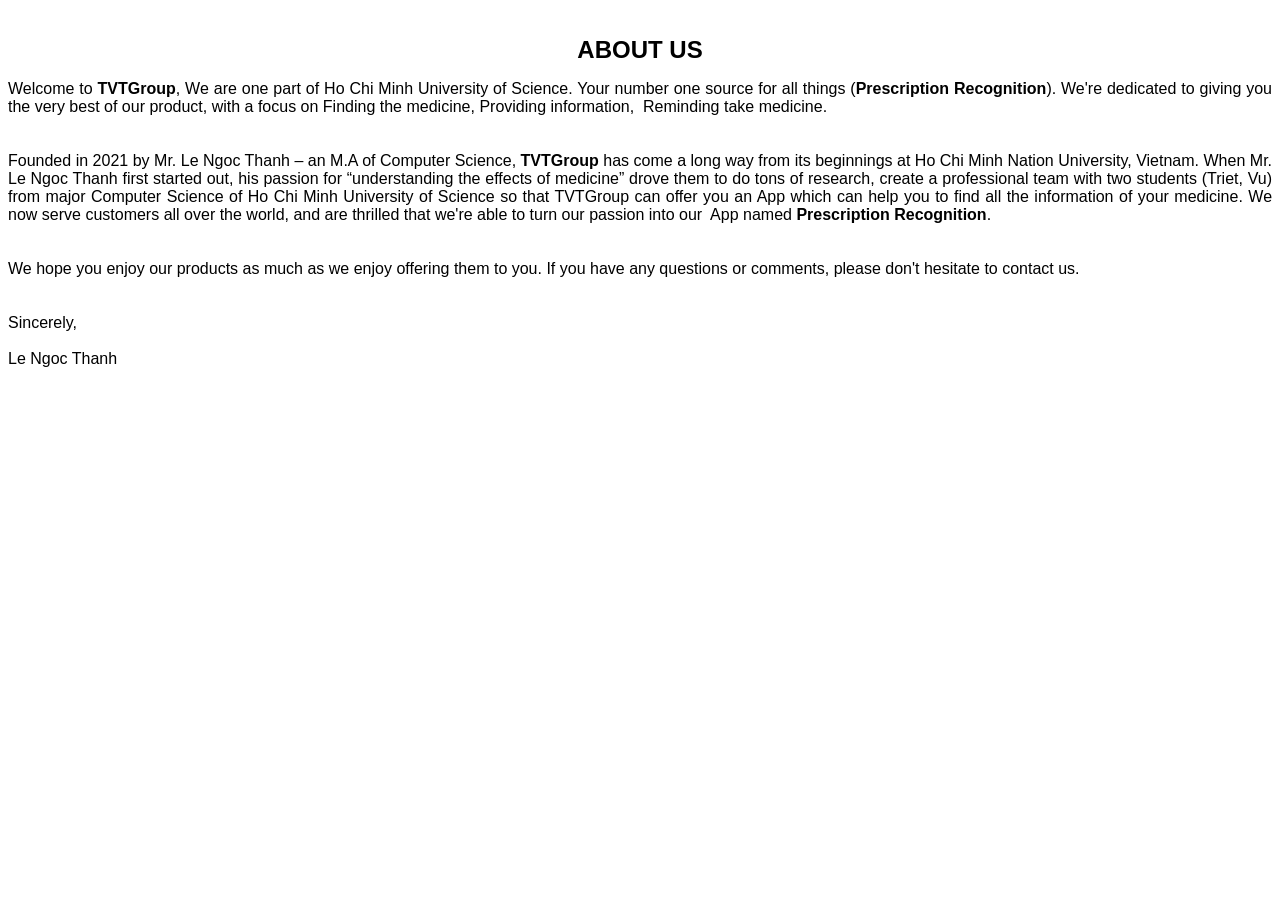
<file: templates/aboutUs.html>
<html>

<head>
<meta http-equiv=Content-Type content="text/html; charset=utf-8">
<meta name=Generator content="Microsoft Word 15 (filtered)">
<style>
<!--
 /* Font Definitions */
 @font-face
	{font-family:Helvetica;
	panose-1:0 0 0 0 0 0 0 0 0 0;}
@font-face
	{font-family:"Cambria Math";
	panose-1:2 4 5 3 5 4 6 3 2 4;}
@font-face
	{font-family:Calibri;
	panose-1:2 15 5 2 2 2 4 3 2 4;}
 /* Style Definitions */
 p.MsoNormal, li.MsoNormal, div.MsoNormal
	{margin:0in;
	font-size:12.0pt;
	font-family:"Calibri",sans-serif;}
.MsoChpDefault
	{font-size:12.0pt;
	font-family:"Calibri",sans-serif;}
@page WordSection1
	{size:8.5in 11.0in;
	margin:1.0in 1.0in 1.0in 1.0in;}
div.WordSection1
	{page:WordSection1;}
-->
</style>

</head>

<body lang=EN-US style='word-wrap:break-word'>

<div class=WordSection1>

<p class=MsoNormal align=center style='text-align:center'><span
style='font-size:18.0pt;font-family:"Helvetica",sans-serif;color:black'><br>
</span><b><span style='font-size:18.0pt;font-family:"Helvetica",sans-serif;
color:black'>ABOUT US</span></b></p>

<p class=MsoNormal><span style='font-size:11.0pt;font-family:"Helvetica",sans-serif;
color:black'>&nbsp;</span></p>

<p class=MsoNormal style='text-align:justify'><span style='font-family:"Helvetica",sans-serif;
color:black'>Welcome to <b>TVTGroup</b>,</span><span style='font-family:"Helvetica",sans-serif;
color:black'> We are one part of Ho Chi Minh University of Science.</span><span
style='font-family:"Helvetica",sans-serif;color:black'> </span><span
style='font-family:"Helvetica",sans-serif;color:black'>Y</span><span
style='font-family:"Helvetica",sans-serif;color:black'>our number one source
for all thing</span><span style='font-family:"Helvetica",sans-serif;color:black'>s
(<b>Prescription Recognition</b>)</span><span style='font-family:"Helvetica",sans-serif;
color:black'>. We're dedicated to giving you the very best of </span><span
style='font-family:"Helvetica",sans-serif;color:black'>our product</span><span
style='font-family:"Helvetica",sans-serif;color:black'>, with a focus on </span><span
style='font-family:"Helvetica",sans-serif;color:black'>Finding the medicine,
Providing information,  Reminding take medicine.</span></p>

<p class=MsoNormal style='text-align:justify'><span style='font-family:"Helvetica",sans-serif;
color:#37474F'><br>
<br>
</span></p>

<p class=MsoNormal style='text-align:justify'><span style='font-family:"Helvetica",sans-serif;
color:black'>Founded in </span><span style='font-family:"Helvetica",sans-serif;
color:black'>2021</span><span style='font-family:"Helvetica",sans-serif;
color:black'> by </span><span style='font-family:"Helvetica",sans-serif;
color:black'>Mr. Le Ngoc Thanh – an M.A of Computer Science</span><span
style='font-family:"Helvetica",sans-serif;color:black'>, <b>TVTGroup</b> has
come a long way from its beginnings </span><span style='font-family:"Helvetica",sans-serif;
color:black'>at Ho Chi Minh Nation University, Vietnam</span><span
style='font-family:"Helvetica",sans-serif;color:black'>. When </span><span
style='font-family:"Helvetica",sans-serif;color:black'>Mr. Le Ngoc Thanh</span><span
style='font-family:"Helvetica",sans-serif;color:black'> first started out, </span><span
style='font-family:"Helvetica",sans-serif;color:black'>his</span><span
style='font-family:"Helvetica",sans-serif;color:black'> passion for</span><span
style='font-family:"Helvetica",sans-serif;color:black'> “understanding the
effects of medicine”</span><span style='font-family:"Helvetica",sans-serif;
color:black'> drove them to do tons of research,</span><span style='font-family:
"Helvetica",sans-serif;color:black'> create a professional team with two
students (Triet, Vu) from major Computer Science of Ho Chi Minh University of
Science </span><span style='font-family:"Helvetica",sans-serif;color:black'>so
that TVTGroup can offer you</span><span style='font-family:"Helvetica",sans-serif;
color:black'> an App which can help you to find all the information of your
medicine. </span><span style='font-family:"Helvetica",sans-serif;color:black'>We</span><span
style='font-family:"Helvetica",sans-serif;color:black'> </span><span
style='font-family:"Helvetica",sans-serif;color:black'>now serv</span><span
style='font-family:"Helvetica",sans-serif;color:black'>e</span><span
style='font-family:"Helvetica",sans-serif;color:black'> customers all over the
world, and are thrilled that we're able to turn our passion into</span><span
style='font-family:"Helvetica",sans-serif;color:black'> our  App named <b>Prescription
Recognition</b></span><span style='font-family:"Helvetica",sans-serif;
color:black'>.</span></p>

<p class=MsoNormal style='text-align:justify'><span style='font-family:"Helvetica",sans-serif;
color:#37474F'><br>
<br>
</span></p>

<p class=MsoNormal style='text-align:justify'><span style='font-family:"Helvetica",sans-serif;
color:black'>We </span><span style='font-family:"Helvetica",sans-serif;
color:black'>hope you enjoy </span><span style='font-family:"Helvetica",sans-serif;
color:black'>our </span><span style='font-family:"Helvetica",sans-serif;
color:black'>products as much as </span><span style='font-family:"Helvetica",sans-serif;
color:black'>we</span><span style='font-family:"Helvetica",sans-serif;
color:black'> enjoy offering them to you. If you have any questions or
comments, please don't hesitate to contact </span><span style='font-family:
"Helvetica",sans-serif;color:black'>us</span><span style='font-family:"Helvetica",sans-serif;
color:black'>.</span></p>

<p class=MsoNormal style='text-align:justify'><span style='font-family:"Helvetica",sans-serif;
color:#37474F'><br>
<br>
</span></p>

<p class=MsoNormal style='text-align:justify'><span style='font-family:"Helvetica",sans-serif;
color:black'>Sincerely,</span></p>

<p class=MsoNormal style='text-align:justify'><span style='font-family:"Helvetica",sans-serif;
color:black'>&nbsp;</span></p>

<p class=MsoNormal style='text-align:justify'><span style='font-family:"Helvetica",sans-serif;
color:black'>Le Ngoc Thanh</span></p>

<p class=MsoNormal><span style='font-family:"Helvetica",sans-serif'>&nbsp;</span></p>

</div>

</body>

</html>
</file>
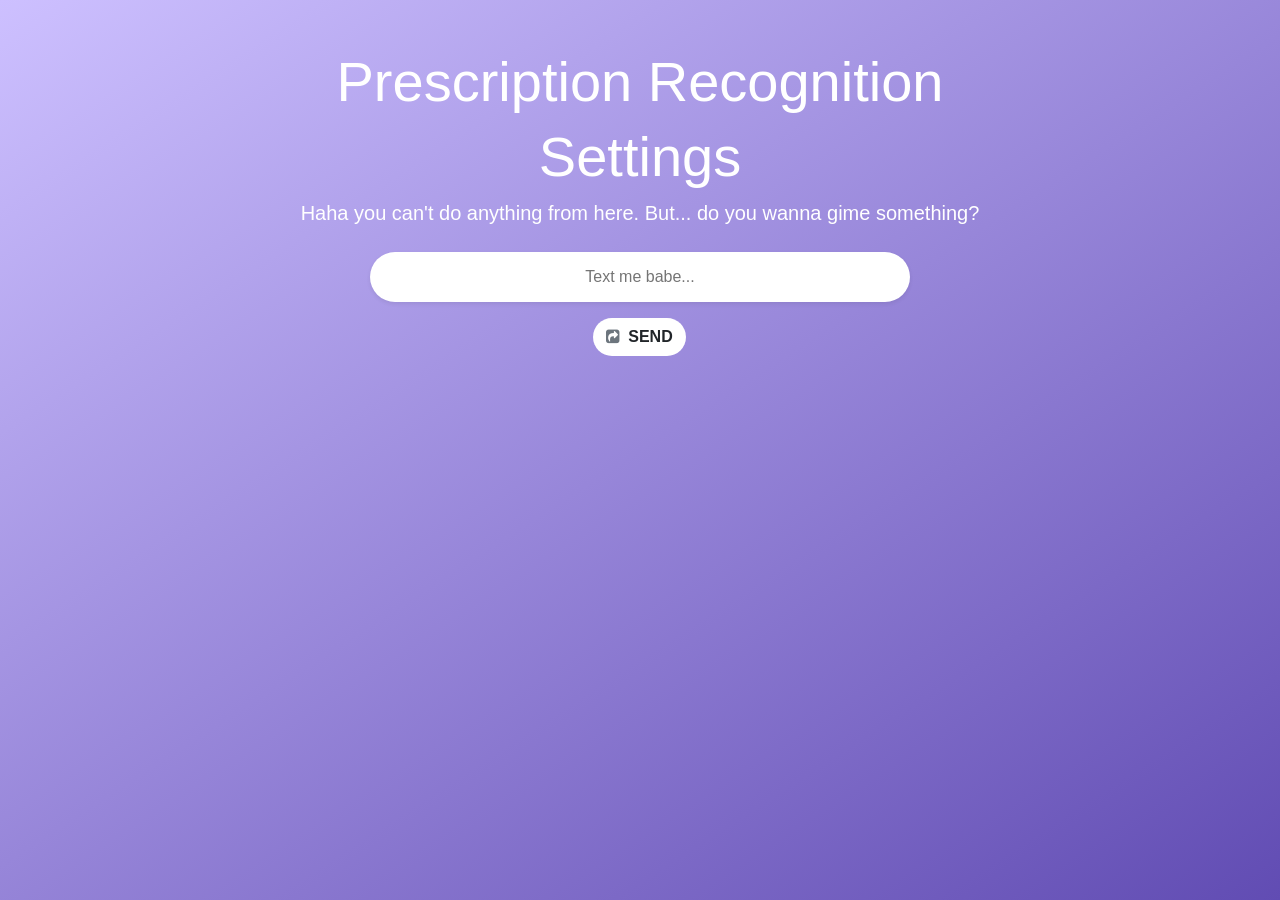
<file: templates/clean.html>
<!DOCTYPE html>
<html lang="en">

<head>
    <meta charset="UTF-8">
    <title>Prescription Recognition - Settings</title>

    <link rel="stylesheet" href="https://cdnjs.cloudflare.com/ajax/libs/twitter-bootstrap/4.3.1/css/bootstrap.min.css">
    <script src="https://code.jquery.com/jquery-3.3.1.slim.min.js"></script>

    <link rel="stylesheet" href="https://stackpath.bootstrapcdn.com/font-awesome/4.7.0/css/font-awesome.min.css">

    <script src="https://cdnjs.cloudflare.com/ajax/libs/twitter-bootstrap/4.3.1/js/bootstrap.bundle.min.js"></script>

    <link rel="stylesheet" href="../static/frontend/styles.css">
</head>

<body>
    <script>
        const say_something = async () => {
            const inputText = document.getElementById('upload-text');
            const mess = document.getElementById('message');

            if (inputText.value) {

                const data = new FormData();
                data.append('text', inputText.value);

                const processedImage = await fetch("/cleanmee",
                    {
                        method: 'POST',
                        body: data
                    }).then(response => {
                        return response.json();
                    }).then(result => {

                        console.log(result);

                        mess.textContent = result.message;

                        return result;
                    });
            }
            else {
                mess.textContent = "ERROR: please fillin the input first!";
            }
        }
    </script>
    <div class="container py-5">

        <!-- For demo purpose -->
        <header class="text-white text-center">
            <h1 class="display-4">Prescription Recognition</h1>
            <h1 class="display-4">Settings</h1>
            <p class="lead mb-0">Haha you can't do anything from here. But... do you wanna gime something?</p>

        </header>


        <div class="row py-4">
            <div class="col-lg-6 mx-auto">

                <!-- Upload image input-->
                <div class="input-group mb-3 px-2 py-2 rounded-pill bg-white shadow-sm">
                    <!-- <label id="upload-label" for="upload" class="font-weight-light text-muted">Text me babe...</label> -->
                    <!-- <input id="upload"> -->
                    <input id="upload-text" placeholder="Text me babe..." autocomplete="off" type="text"
                        class="font-weight-light text-muted">
                </div>

                <div class="input-group-append justify-content-center">
                    <button id="send-button" class="text-center btn  font-weight-bold rounded-pill bg-white"
                        onclick="say_something();"><i class="fa fa-share-square mr-2 text-muted"></i>SEND</button>
                </div>

                <!-- Uploaded image area-->
                <p class="font-italic text-white text-center" id="message"></p>
                <!-- <br/><br/><p class="text-black text-center">Powered by Group 11 - ML | <a class="link-warning" target="_blank" rel="noopener noreferrer" href="https://github.com/viplazylmht/image-captioning-inference">Source Code</a> | <a class="link-warning" target="_blank" rel="noopener noreferrer" href="https://arxiv.org/abs/1609.06647">Origin paper</a></a></p> -->
            </div>
        </div>
    </div>

</body>

</html>
</file>
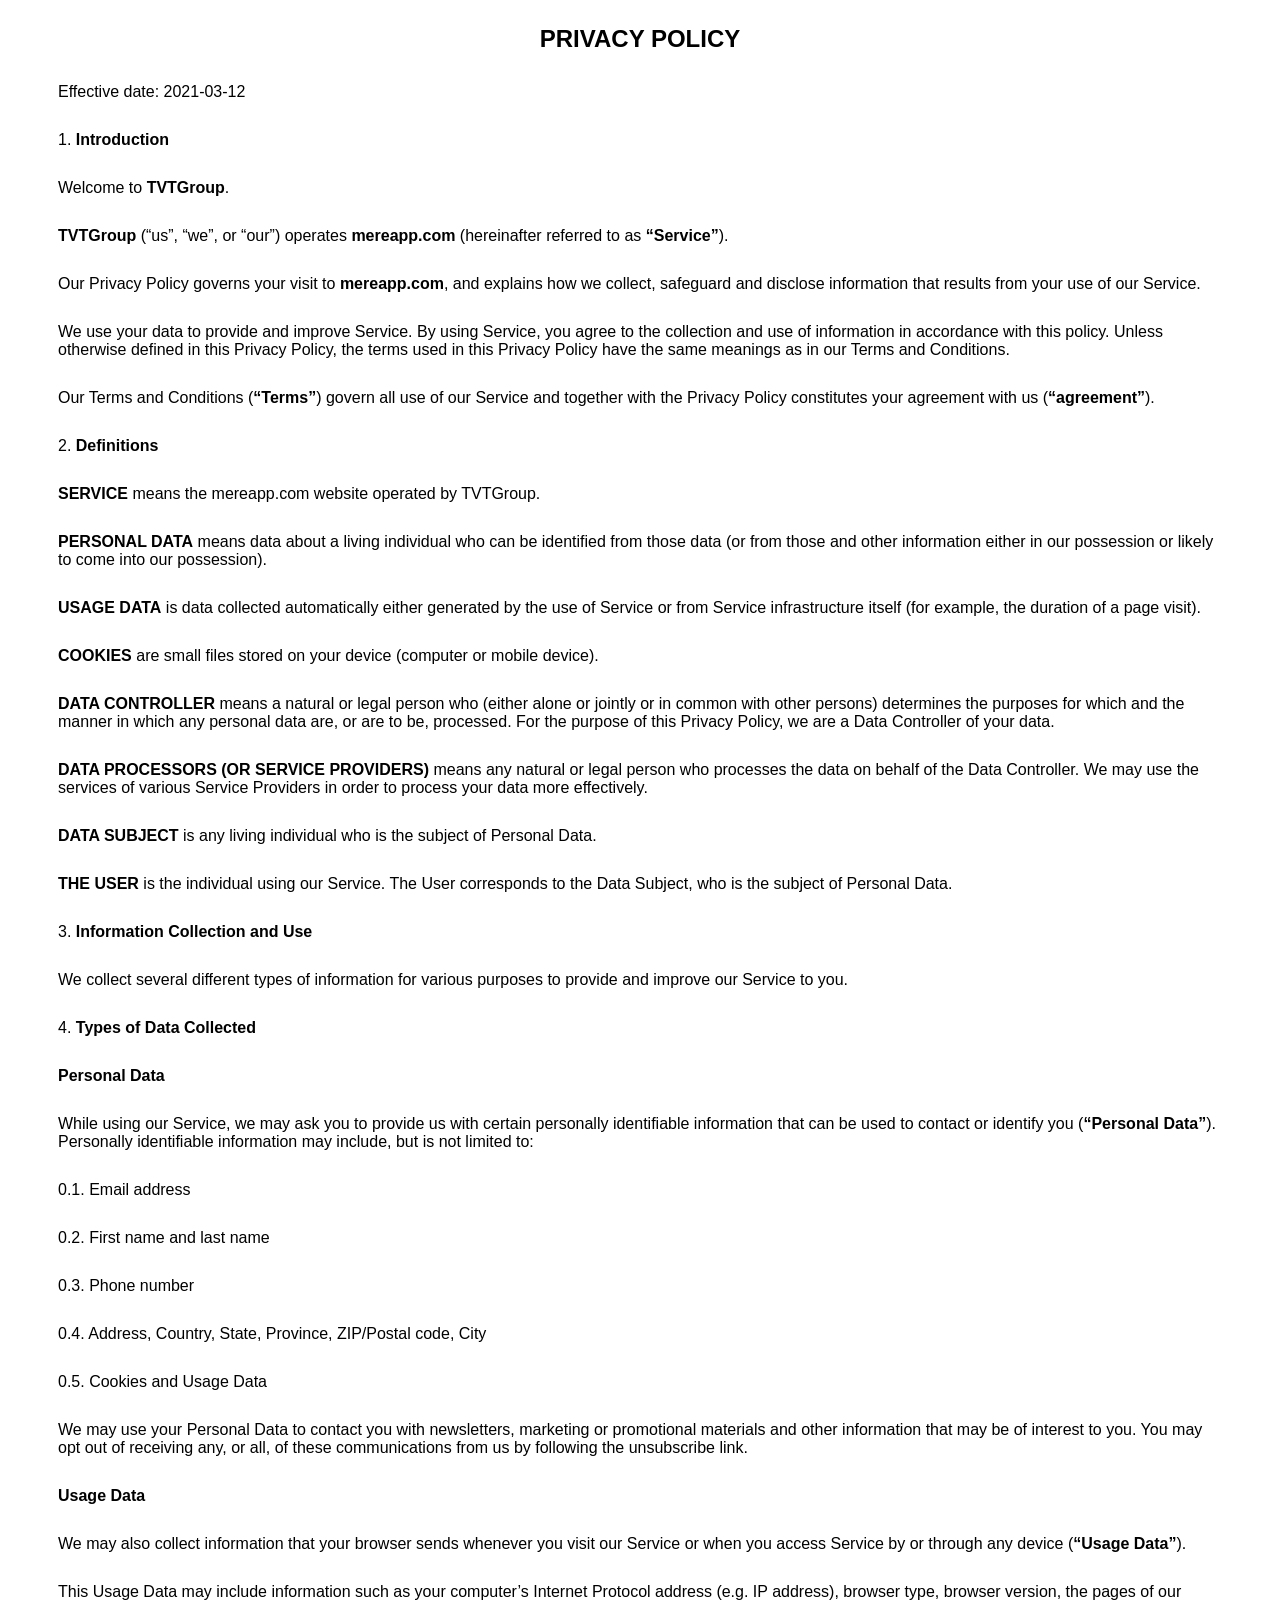
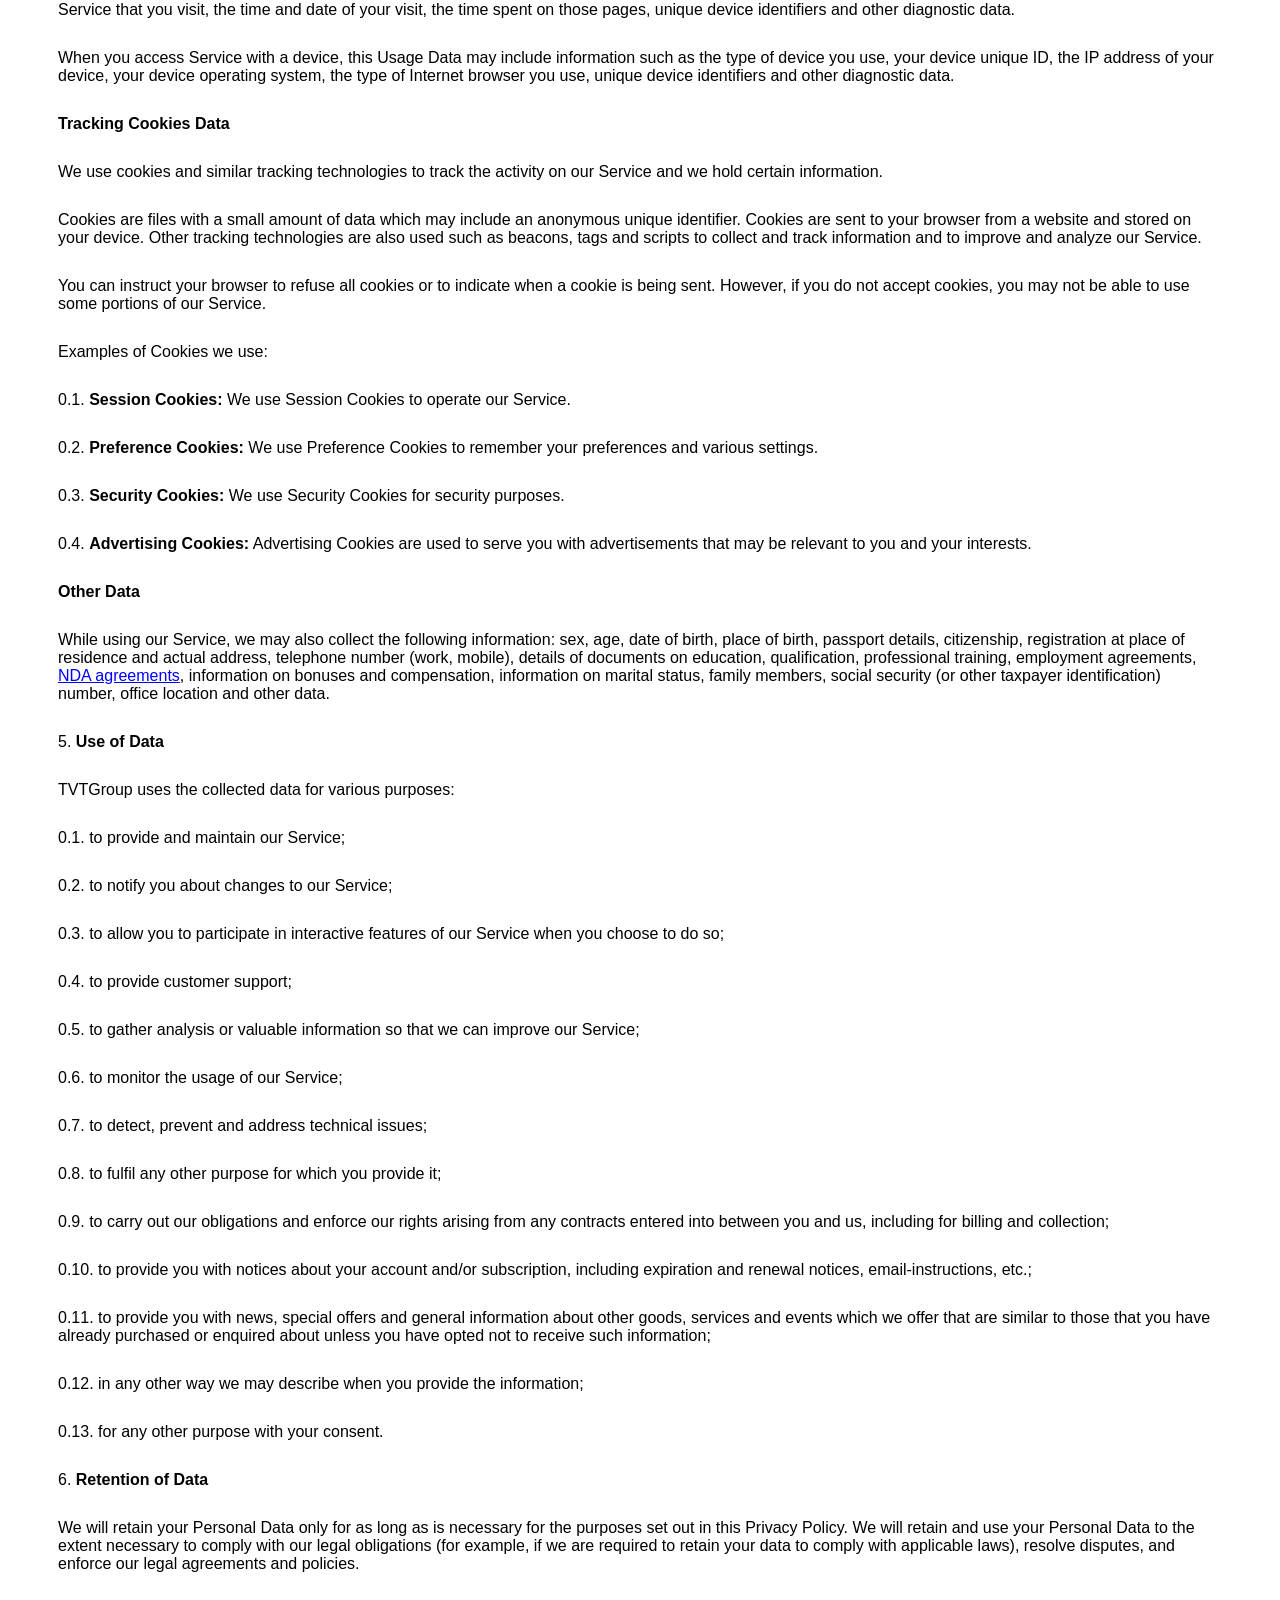
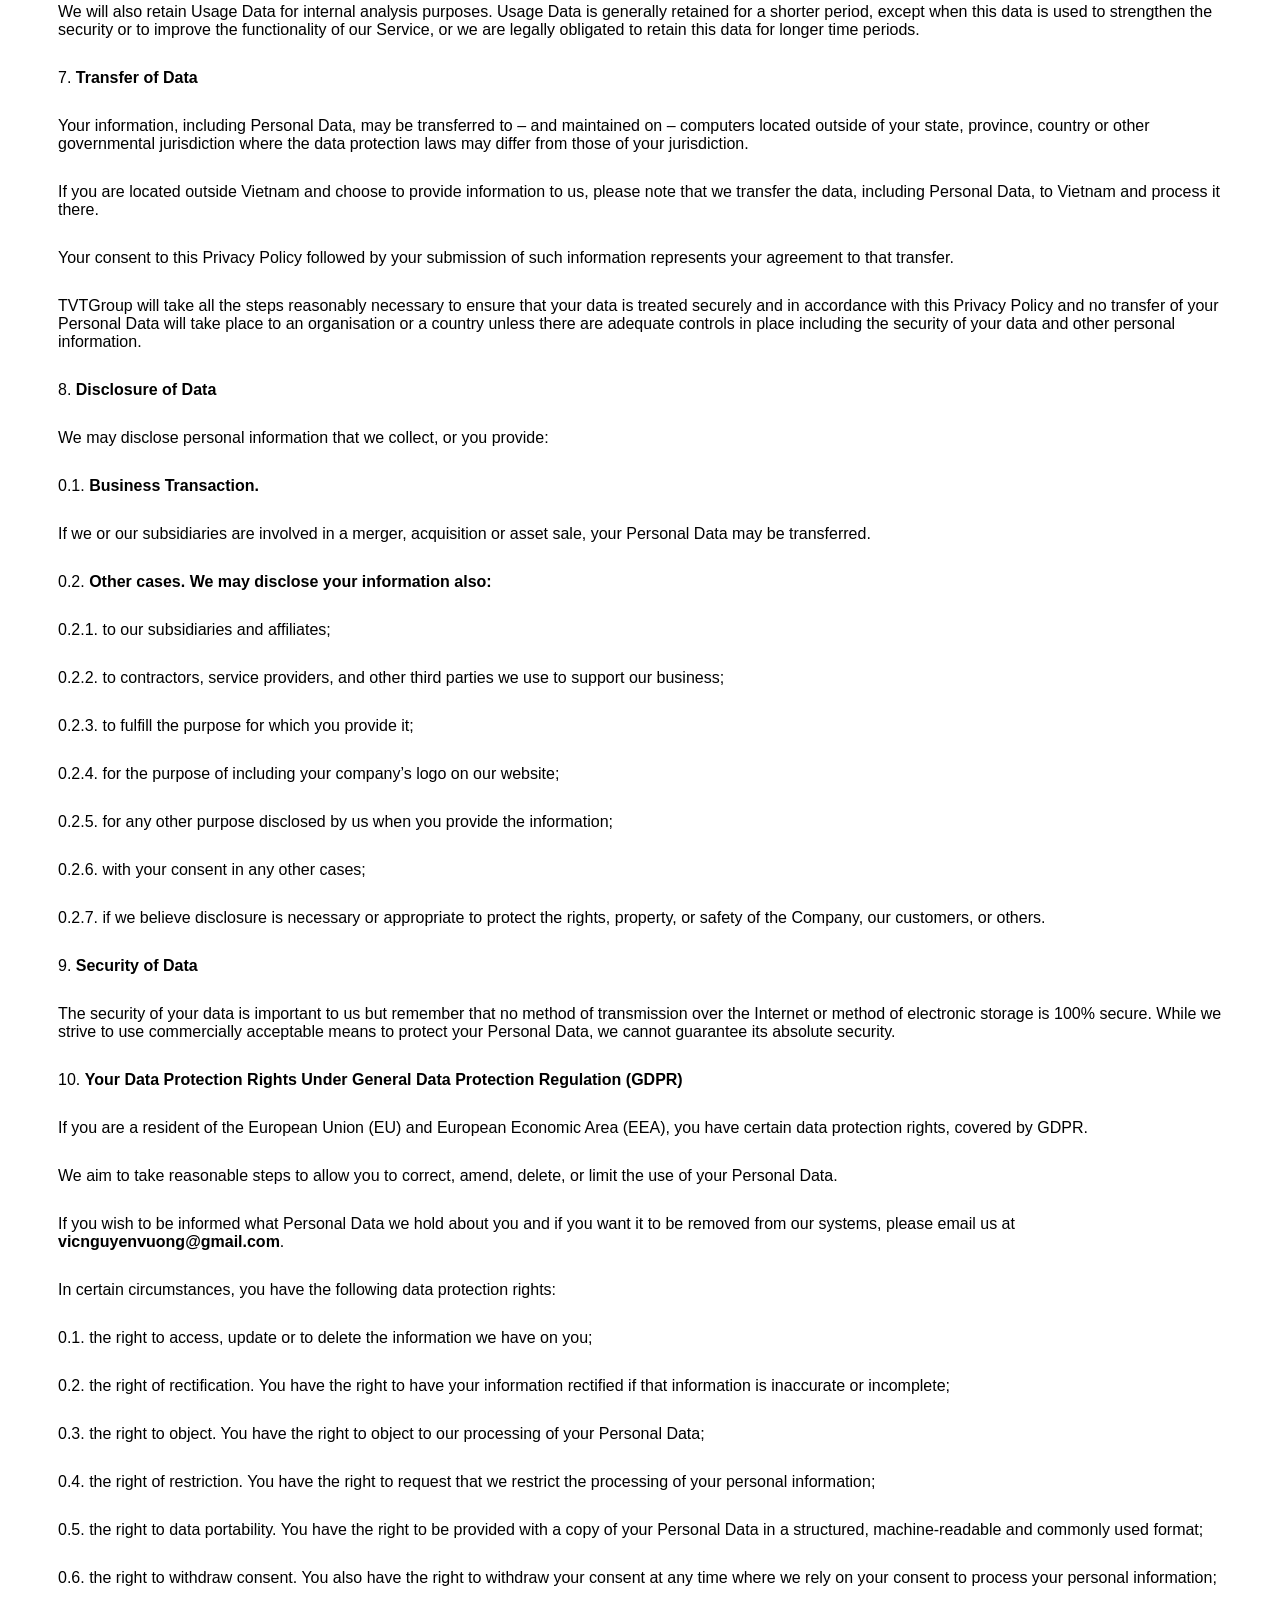
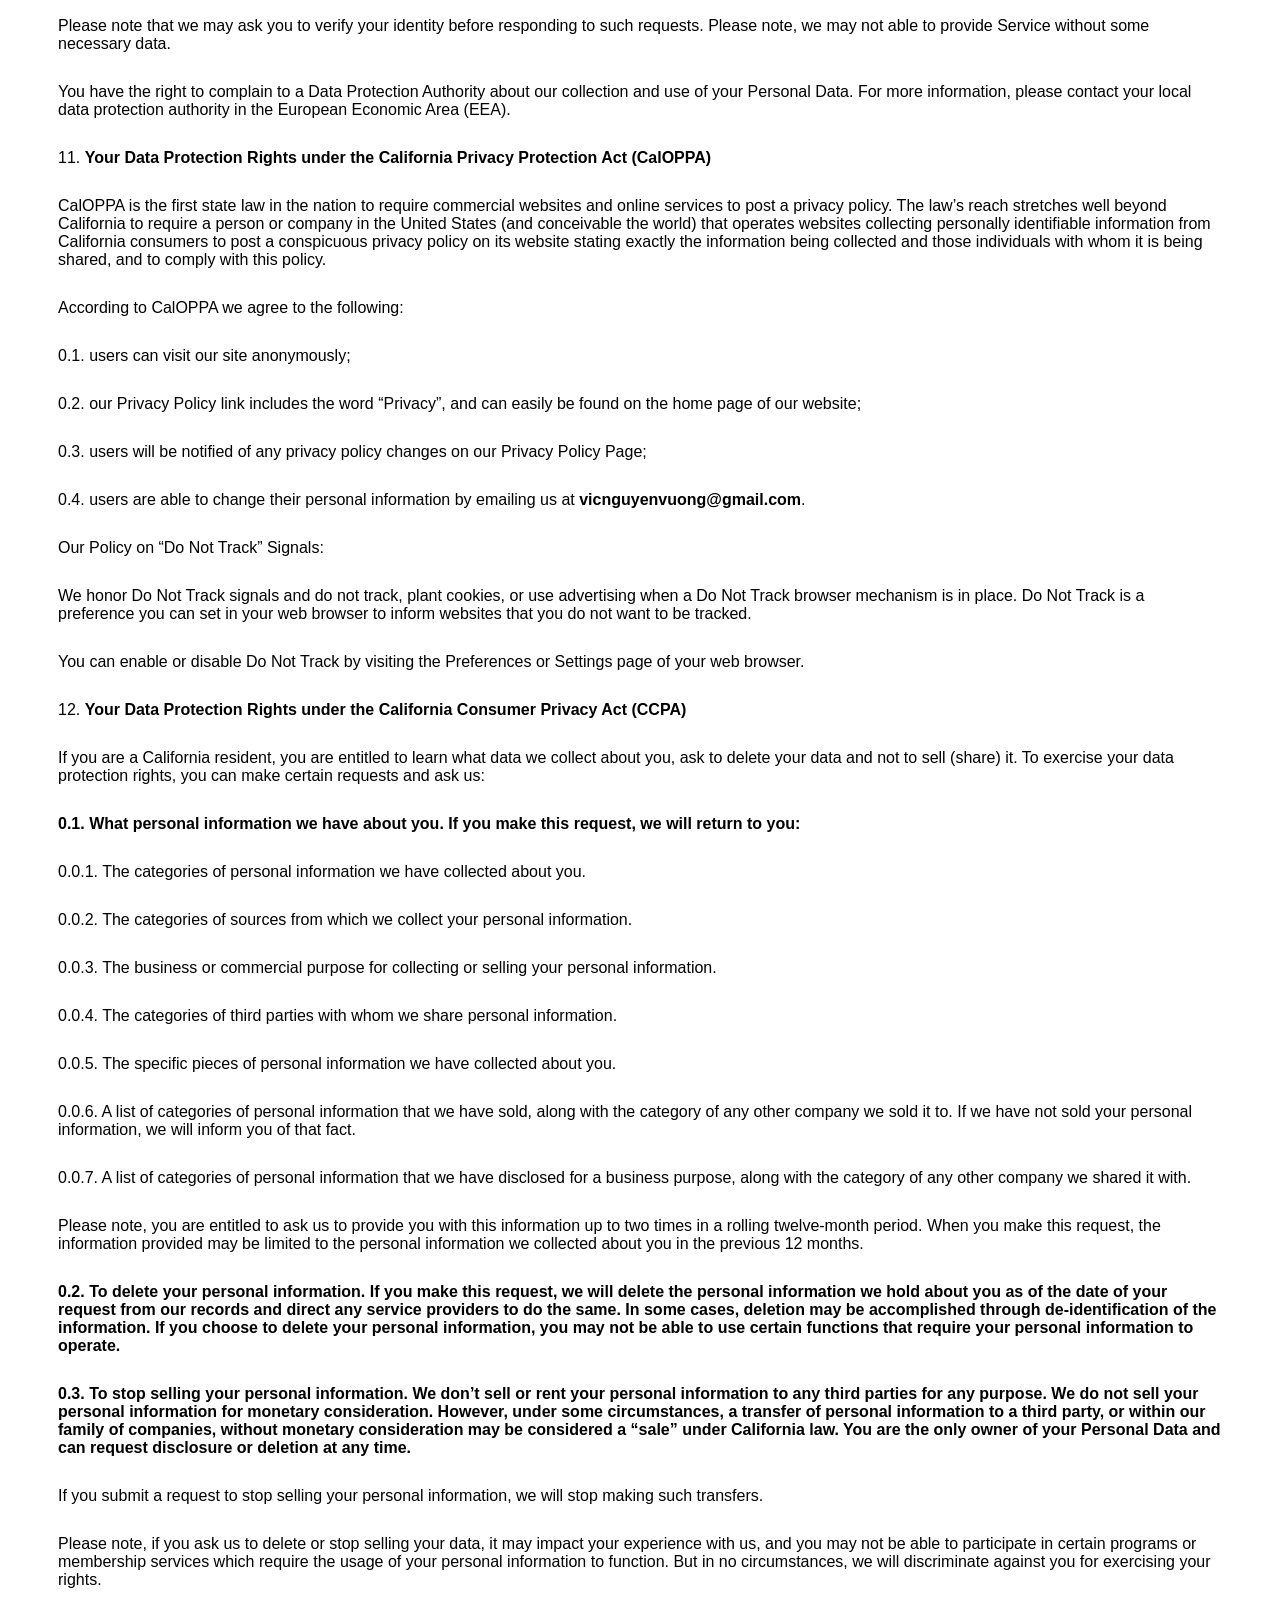
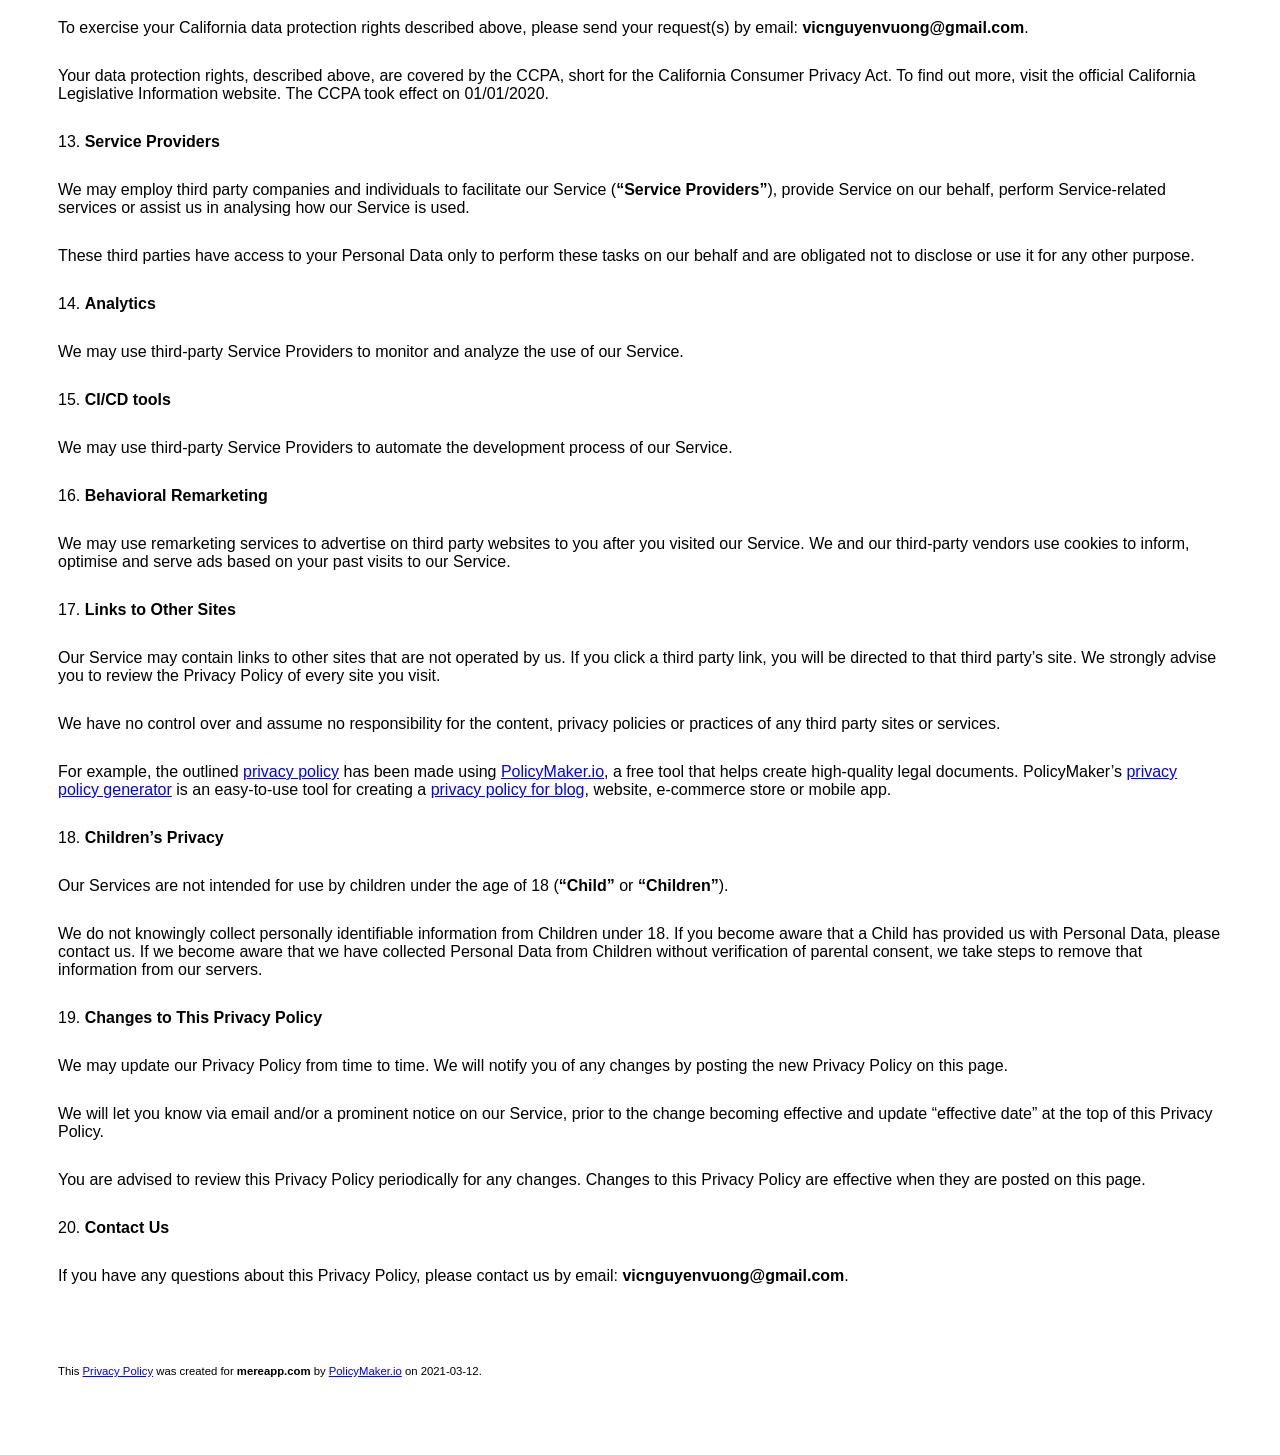
<file: templates/policy.html>
<html>

<head>
<meta http-equiv=Content-Type content="text/html; charset=utf-8">
<meta name=Generator content="Microsoft Word 15 (filtered)">
<style>
<!--
 /* Font Definitions */
 @font-face
	{font-family:"Cambria Math";
	panose-1:2 4 5 3 5 4 6 3 2 4;}
@font-face
	{font-family:Calibri;
	panose-1:2 15 5 2 2 2 4 3 2 4;}
 /* Style Definitions */
 p.MsoNormal, li.MsoNormal, div.MsoNormal
	{margin:25px 50px 30px;
	font-size:12.0pt;
	font-family:"Calibri",sans-serif;}
.MsoChpDefault
	{font-size:12.0pt;
	font-family:"Calibri",sans-serif;}
@page WordSection1
	{size:8.5in 11.0in;
	margin:1.0in 1.0in 1.0in 1.0in;}
div.WordSection1
	{page:WordSection1;}
-->
</style>

</head>

<body lang=EN-US link=blue vlink="#954F72" style='word-wrap:break-word'>

<div class=WordSection1>

<p class=MsoNormal align=center style='text-align:center'><b><span
style='font-size:18.0pt;font-family:"Helvetica",serif'>PRIVACY POLICY</span></b></p>

<p class=MsoNormal><span style='font-family:"Helvetica",serif'>Effective
date: 2021-03-12</span></p>

<p class=MsoNormal><span style='font-family:"Helvetica",serif'>1. <b>Introduction</b></span></p>

<p class=MsoNormal><span style='font-family:"Helvetica",serif'>Welcome to
<b>TVTGroup</b>.</span></p>

<p class=MsoNormal><b><span style='font-family:"Helvetica",serif'>TVTGroup</span></b><span
style='font-family:"Helvetica",serif'> (“us”, “we”, or “our”) operates <b>mereapp.com</b>
(hereinafter referred to as <b>“Service”</b>).</span></p>

<p class=MsoNormal><span style='font-family:"Helvetica",serif'>Our
Privacy Policy governs your visit to <b>mereapp.com</b>, and explains how we collect,
safeguard and disclose information that results from your use of our Service.</span></p>

<p class=MsoNormal><span style='font-family:"Helvetica",serif'>We use
your data to provide and improve Service. By using Service, you agree to the
collection and use of information in accordance with this policy. Unless
otherwise defined in this Privacy Policy, the terms used in this Privacy Policy
have the same meanings as in our Terms and Conditions.</span></p>

<p class=MsoNormal><span style='font-family:"Helvetica",serif'>Our Terms
and Conditions (<b>“Terms”</b>) govern all use of our Service and together with
the Privacy Policy constitutes your agreement with us (<b>“agreement”</b>).</span></p>

<p class=MsoNormal><span style='font-family:"Helvetica",serif'>2. <b>Definitions</b></span></p>

<p class=MsoNormal><b><span style='font-family:"Helvetica",serif'>SERVICE</span></b><span
style='font-family:"Helvetica",serif'> means the mereapp.com website
operated by TVTGroup.</span></p>

<p class=MsoNormal><b><span style='font-family:"Helvetica",serif'>PERSONAL
DATA</span></b><span style='font-family:"Helvetica",serif'> means data
about a living individual who can be identified from those data (or from those
and other information either in our possession or likely to come into our
possession).</span></p>

<p class=MsoNormal><b><span style='font-family:"Helvetica",serif'>USAGE
DATA</span></b><span style='font-family:"Helvetica",serif'> is data
collected automatically either generated by the use of Service or from Service
infrastructure itself (for example, the duration of a page visit).</span></p>

<p class=MsoNormal><b><span style='font-family:"Helvetica",serif'>COOKIES</span></b><span
style='font-family:"Helvetica",serif'> are small files stored on your
device (computer or mobile device).</span></p>

<p class=MsoNormal><b><span style='font-family:"Helvetica",serif'>DATA
CONTROLLER</span></b><span style='font-family:"Helvetica",serif'> means a
natural or legal person who (either alone or jointly or in common with other
persons) determines the purposes for which and the manner in which any personal
data are, or are to be, processed. For the purpose of this Privacy Policy, we
are a Data Controller of your data.</span></p>

<p class=MsoNormal><b><span style='font-family:"Helvetica",serif'>DATA
PROCESSORS (OR SERVICE PROVIDERS)</span></b><span style='font-family:"Helvetica",serif'>
means any natural or legal person who processes the data on behalf of the Data
Controller. We may use the services of various Service Providers in order to
process your data more effectively.</span></p>

<p class=MsoNormal><b><span style='font-family:"Helvetica",serif'>DATA
SUBJECT</span></b><span style='font-family:"Helvetica",serif'> is any
living individual who is the subject of Personal Data.</span></p>

<p class=MsoNormal><b><span style='font-family:"Helvetica",serif'>THE
USER</span></b><span style='font-family:"Helvetica",serif'> is the
individual using our Service. The User corresponds to the Data Subject, who is
the subject of Personal Data.</span></p>

<p class=MsoNormal><span style='font-family:"Helvetica",serif'>3. <b>Information
Collection and Use</b></span></p>

<p class=MsoNormal><span style='font-family:"Helvetica",serif'>We collect
several different types of information for various purposes to provide and
improve our Service to you.</span></p>

<p class=MsoNormal><span style='font-family:"Helvetica",serif'>4. <b>Types
of Data Collected</b></span></p>

<p class=MsoNormal><b><span style='font-family:"Helvetica",serif'>Personal
Data</span></b></p>

<p class=MsoNormal><span style='font-family:"Helvetica",serif'>While
using our Service, we may ask you to provide us with certain personally
identifiable information that can be used to contact or identify you (<b>“Personal
Data”</b>). Personally identifiable information may include, but is not limited
to:</span></p>

<p class=MsoNormal><span style='font-family:"Helvetica",serif'>0.1. Email
address</span></p>

<p class=MsoNormal><span style='font-family:"Helvetica",serif'>0.2. First
name and last name</span></p>

<p class=MsoNormal><span style='font-family:"Helvetica",serif'>0.3. Phone
number</span></p>

<p class=MsoNormal><span style='font-family:"Helvetica",serif'>0.4.
Address, Country, State, Province, ZIP/Postal code, City</span></p>

<p class=MsoNormal><span style='font-family:"Helvetica",serif'>0.5.
Cookies and Usage Data</span></p>

<p class=MsoNormal><span style='font-family:"Helvetica",serif'>We may use
your Personal Data to contact you with newsletters, marketing or promotional
materials and other information that may be of interest to you. You may opt out
of receiving any, or all, of these communications from us by following the
unsubscribe link.</span></p>

<p class=MsoNormal><b><span style='font-family:"Helvetica",serif'>Usage
Data</span></b></p>

<p class=MsoNormal><span style='font-family:"Helvetica",serif'>We may
also collect information that your browser sends whenever you visit our Service
or when you access Service by or through any device (<b>“Usage Data”</b>).</span></p>

<p class=MsoNormal><span style='font-family:"Helvetica",serif'>This Usage
Data may include information such as your computer’s Internet Protocol address
(e.g. IP address), browser type, browser version, the pages of our Service that
you visit, the time and date of your visit, the time spent on those pages,
unique device identifiers and other diagnostic data.</span></p>

<p class=MsoNormal><span style='font-family:"Helvetica",serif'>When you
access Service with a device, this Usage Data may include information such as
the type of device you use, your device unique ID, the IP address of your
device, your device operating system, the type of Internet browser you use,
unique device identifiers and other diagnostic data.</span></p>

<p class=MsoNormal><b><span style='font-family:"Helvetica",serif'>Tracking
Cookies Data</span></b></p>

<p class=MsoNormal><span style='font-family:"Helvetica",serif'>We use
cookies and similar tracking technologies to track the activity on our Service
and we hold certain information.</span></p>

<p class=MsoNormal><span style='font-family:"Helvetica",serif'>Cookies
are files with a small amount of data which may include an anonymous unique
identifier. Cookies are sent to your browser from a website and stored on your
device. Other tracking technologies are also used such as beacons, tags and
scripts to collect and track information and to improve and analyze our
Service.</span></p>

<p class=MsoNormal><span style='font-family:"Helvetica",serif'>You can
instruct your browser to refuse all cookies or to indicate when a cookie is
being sent. However, if you do not accept cookies, you may not be able to use
some portions of our Service.</span></p>

<p class=MsoNormal><span style='font-family:"Helvetica",serif'>Examples
of Cookies we use:</span></p>

<p class=MsoNormal><span style='font-family:"Helvetica",serif'>0.1. <b>Session
Cookies:</b> We use Session Cookies to operate our Service.</span></p>

<p class=MsoNormal><span style='font-family:"Helvetica",serif'>0.2. <b>Preference
Cookies:</b> We use Preference Cookies to remember your preferences and various
settings.</span></p>

<p class=MsoNormal><span style='font-family:"Helvetica",serif'>0.3. <b>Security
Cookies:</b> We use Security Cookies for security purposes.</span></p>

<p class=MsoNormal><span style='font-family:"Helvetica",serif'>0.4. <b>Advertising
Cookies:</b> Advertising Cookies are used to serve you with advertisements that
may be relevant to you and your interests.</span></p>

<p class=MsoNormal><b><span style='font-family:"Helvetica",serif'>Other
Data</span></b></p>

<p class=MsoNormal><span style='font-family:"Helvetica",serif'>While
using our Service, we may also collect the following information: sex, age,
date of birth, place of birth, passport details, citizenship, registration at
place of residence and actual address, telephone number (work, mobile), details
of documents on education, qualification, professional training, employment
agreements, </span><a href="https://policymaker.io/non-disclosure-agreement/"><span
style='font-family:"Helvetica",serif'>NDA agreements</span></a><span
style='font-family:"Helvetica",serif'>, information on bonuses and
compensation, information on marital status, family members, social security
(or other taxpayer identification) number, office location and other data.</span></p>

<p class=MsoNormal><span style='font-family:"Helvetica",serif'>5. <b>Use
of Data</b></span></p>

<p class=MsoNormal><span style='font-family:"Helvetica",serif'>TVTGroup
uses the collected data for various purposes:</span></p>

<p class=MsoNormal><span style='font-family:"Helvetica",serif'>0.1. to
provide and maintain our Service;</span></p>

<p class=MsoNormal><span style='font-family:"Helvetica",serif'>0.2. to
notify you about changes to our Service;</span></p>

<p class=MsoNormal><span style='font-family:"Helvetica",serif'>0.3. to
allow you to participate in interactive features of our Service when you choose
to do so;</span></p>

<p class=MsoNormal><span style='font-family:"Helvetica",serif'>0.4. to
provide customer support;</span></p>

<p class=MsoNormal><span style='font-family:"Helvetica",serif'>0.5. to
gather analysis or valuable information so that we can improve our Service;</span></p>

<p class=MsoNormal><span style='font-family:"Helvetica",serif'>0.6. to
monitor the usage of our Service;</span></p>

<p class=MsoNormal><span style='font-family:"Helvetica",serif'>0.7. to
detect, prevent and address technical issues;</span></p>

<p class=MsoNormal><span style='font-family:"Helvetica",serif'>0.8. to
fulfil any other purpose for which you provide it;</span></p>

<p class=MsoNormal><span style='font-family:"Helvetica",serif'>0.9. to
carry out our obligations and enforce our rights arising from any contracts
entered into between you and us, including for billing and collection;</span></p>

<p class=MsoNormal><span style='font-family:"Helvetica",serif'>0.10. to
provide you with notices about your account and/or subscription, including
expiration and renewal notices, email-instructions, etc.;</span></p>

<p class=MsoNormal><span style='font-family:"Helvetica",serif'>0.11. to provide
you with news, special offers and general information about other goods,
services and events which we offer that are similar to those that you have
already purchased or enquired about unless you have opted not to receive such
information;</span></p>

<p class=MsoNormal><span style='font-family:"Helvetica",serif'>0.12. in any
other way we may describe when you provide the information;</span></p>

<p class=MsoNormal><span style='font-family:"Helvetica",serif'>0.13. for
any other purpose with your consent.</span></p>

<p class=MsoNormal><span style='font-family:"Helvetica",serif'>6. <b>Retention
of Data</b></span></p>

<p class=MsoNormal><span style='font-family:"Helvetica",serif'>We will
retain your Personal Data only for as long as is necessary for the purposes set
out in this Privacy Policy. We will retain and use your Personal Data to the
extent necessary to comply with our legal obligations (for example, if we are
required to retain your data to comply with applicable laws), resolve disputes,
and enforce our legal agreements and policies.</span></p>

<p class=MsoNormal><span style='font-family:"Helvetica",serif'>We will also
retain Usage Data for internal analysis purposes. Usage Data is generally
retained for a shorter period, except when this data is used to strengthen the
security or to improve the functionality of our Service, or we are legally
obligated to retain this data for longer time periods.</span></p>

<p class=MsoNormal><span style='font-family:"Helvetica",serif'>7. <b>Transfer
of Data</b></span></p>

<p class=MsoNormal><span style='font-family:"Helvetica",serif'>Your
information, including Personal Data, may be transferred to – and maintained on
– computers located outside of your state, province, country or other
governmental jurisdiction where the data protection laws may differ from those
of your jurisdiction.</span></p>

<p class=MsoNormal><span style='font-family:"Helvetica",serif'>If you are
located outside Vietnam and choose to provide information to us, please note
that we transfer the data, including Personal Data, to Vietnam and process it
there.</span></p>

<p class=MsoNormal><span style='font-family:"Helvetica",serif'>Your
consent to this Privacy Policy followed by your submission of such information
represents your agreement to that transfer.</span></p>

<p class=MsoNormal><span style='font-family:"Helvetica",serif'>TVTGroup
will take all the steps reasonably necessary to ensure that your data is
treated securely and in accordance with this Privacy Policy and no transfer of your
Personal Data will take place to an organisation or a country unless there are
adequate controls in place including the security of your data and other
personal information.</span></p>

<p class=MsoNormal><span style='font-family:"Helvetica",serif'>8. <b>Disclosure
of Data</b></span></p>

<p class=MsoNormal><span style='font-family:"Helvetica",serif'>We may
disclose personal information that we collect, or you provide:</span></p>

<p class=MsoNormal><span style='font-family:"Helvetica",serif'>0.1. <b>Business
Transaction.</b></span></p>

<p class=MsoNormal><span style='font-family:"Helvetica",serif'>If we or
our subsidiaries are involved in a merger, acquisition or asset sale, your
Personal Data may be transferred.</span></p>

<p class=MsoNormal><span style='font-family:"Helvetica",serif'>0.2. <b>Other
cases. We may disclose your information also:</b></span></p>

<p class=MsoNormal><span style='font-family:"Helvetica",serif'>0.2.1. to
our subsidiaries and affiliates;</span></p>

<p class=MsoNormal><span style='font-family:"Helvetica",serif'>0.2.2. to
contractors, service providers, and other third parties we use to support our
business;</span></p>

<p class=MsoNormal><span style='font-family:"Helvetica",serif'>0.2.3. to
fulfill the purpose for which you provide it;</span></p>

<p class=MsoNormal><span style='font-family:"Helvetica",serif'>0.2.4. for
the purpose of including your company’s logo on our website;</span></p>

<p class=MsoNormal><span style='font-family:"Helvetica",serif'>0.2.5. for
any other purpose disclosed by us when you provide the information;</span></p>

<p class=MsoNormal><span style='font-family:"Helvetica",serif'>0.2.6.
with your consent in any other cases;</span></p>

<p class=MsoNormal><span style='font-family:"Helvetica",serif'>0.2.7. if
we believe disclosure is necessary or appropriate to protect the rights,
property, or safety of the Company, our customers, or others.</span></p>

<p class=MsoNormal><span style='font-family:"Helvetica",serif'>9. <b>Security
of Data</b></span></p>

<p class=MsoNormal><span style='font-family:"Helvetica",serif'>The
security of your data is important to us but remember that no method of
transmission over the Internet or method of electronic storage is 100% secure.
While we strive to use commercially acceptable means to protect your Personal
Data, we cannot guarantee its absolute security.</span></p>

<p class=MsoNormal><span style='font-family:"Helvetica",serif'>10. <b>Your
Data Protection Rights Under General Data Protection Regulation (GDPR) </b></span></p>

<p class=MsoNormal><span style='font-family:"Helvetica",serif'>If you are
a resident of the European Union (EU) and European Economic Area (EEA), you
have certain data protection rights, covered by GDPR.</span></p>

<p class=MsoNormal><span style='font-family:"Helvetica",serif'>We aim to
take reasonable steps to allow you to correct, amend, delete, or limit the use
of your Personal Data.</span></p>

<p class=MsoNormal><span style='font-family:"Helvetica",serif'>If you
wish to be informed what Personal Data we hold about you and if you want it to
be removed from our systems, please email us at <b>vicnguyenvuong@gmail.com</b>.</span></p>

<p class=MsoNormal><span style='font-family:"Helvetica",serif'>In certain
circumstances, you have the following data protection rights:</span></p>

<p class=MsoNormal><span style='font-family:"Helvetica",serif'>0.1. the
right to access, update or to delete the information we have on you;</span></p>

<p class=MsoNormal><span style='font-family:"Helvetica",serif'>0.2. the
right of rectification. You have the right to have your information rectified
if that information is inaccurate or incomplete;</span></p>

<p class=MsoNormal><span style='font-family:"Helvetica",serif'>0.3. the
right to object. You have the right to object to our processing of your
Personal Data;</span></p>

<p class=MsoNormal><span style='font-family:"Helvetica",serif'>0.4. the
right of restriction. You have the right to request that we restrict the
processing of your personal information;</span></p>

<p class=MsoNormal><span style='font-family:"Helvetica",serif'>0.5. the
right to data portability. You have the right to be provided with a copy of
your Personal Data in a structured, machine-readable and commonly used format;</span></p>

<p class=MsoNormal><span style='font-family:"Helvetica",serif'>0.6. the
right to withdraw consent. You also have the right to withdraw your consent at
any time where we rely on your consent to process your personal information;</span></p>

<p class=MsoNormal><span style='font-family:"Helvetica",serif'>Please
note that we may ask you to verify your identity before responding to such
requests. Please note, we may not able to provide Service without some
necessary data.</span></p>

<p class=MsoNormal><span style='font-family:"Helvetica",serif'>You have
the right to complain to a Data Protection Authority about our collection and
use of your Personal Data. For more information, please contact your local data
protection authority in the European Economic Area (EEA).</span></p>

<p class=MsoNormal><span style='font-family:"Helvetica",serif'>11. <b>Your
Data Protection Rights under the California Privacy Protection Act (CalOPPA)</b></span></p>

<p class=MsoNormal><span style='font-family:"Helvetica",serif'>CalOPPA is
the first state law in the nation to require commercial websites and online
services to post a privacy policy. The law’s reach stretches well beyond
California to require a person or company in the United States (and conceivable
the world) that operates websites collecting personally identifiable
information from California consumers to post a conspicuous privacy policy on
its website stating exactly the information being collected and those individuals
with whom it is being shared, and to comply with this policy.</span></p>

<p class=MsoNormal><span style='font-family:"Helvetica",serif'>According
to CalOPPA we agree to the following:</span></p>

<p class=MsoNormal><span style='font-family:"Helvetica",serif'>0.1. users
can visit our site anonymously;</span></p>

<p class=MsoNormal><span style='font-family:"Helvetica",serif'>0.2. our
Privacy Policy link includes the word “Privacy”, and can easily be found on the
home page of our website;</span></p>

<p class=MsoNormal><span style='font-family:"Helvetica",serif'>0.3. users
will be notified of any privacy policy changes on our Privacy Policy Page;</span></p>

<p class=MsoNormal><span style='font-family:"Helvetica",serif'>0.4. users
are able to change their personal information by emailing us at <b>vicnguyenvuong@gmail.com</b>.</span></p>

<p class=MsoNormal><span style='font-family:"Helvetica",serif'>Our Policy
on “Do Not Track” Signals:</span></p>

<p class=MsoNormal><span style='font-family:"Helvetica",serif'>We honor
Do Not Track signals and do not track, plant cookies, or use advertising when a
Do Not Track browser mechanism is in place. Do Not Track is a preference you
can set in your web browser to inform websites that you do not want to be
tracked.</span></p>

<p class=MsoNormal><span style='font-family:"Helvetica",serif'>You can
enable or disable Do Not Track by visiting the Preferences or Settings page of
your web browser.</span></p>

<p class=MsoNormal><span style='font-family:"Helvetica",serif'>12. <b>Your
Data Protection Rights under the California Consumer Privacy Act (CCPA)</b></span></p>

<p class=MsoNormal><span style='font-family:"Helvetica",serif'>If you are
a California resident, you are entitled to learn what data we collect about you,
ask to delete your data and not to sell (share) it. To exercise your data
protection rights, you can make certain requests and ask us:</span></p>

<p class=MsoNormal><b><span style='font-family:"Helvetica",serif'>0.1.
What personal information we have about you. If you make this request, we will
return to you:</span></b></p>

<p class=MsoNormal><span style='font-family:"Helvetica",serif'>0.0.1. The
categories of personal information we have collected about you.</span></p>

<p class=MsoNormal><span style='font-family:"Helvetica",serif'>0.0.2. The
categories of sources from which we collect your personal information.</span></p>

<p class=MsoNormal><span style='font-family:"Helvetica",serif'>0.0.3. The
business or commercial purpose for collecting or selling your personal
information.</span></p>

<p class=MsoNormal><span style='font-family:"Helvetica",serif'>0.0.4. The
categories of third parties with whom we share personal information.</span></p>

<p class=MsoNormal><span style='font-family:"Helvetica",serif'>0.0.5. The
specific pieces of personal information we have collected about you.</span></p>

<p class=MsoNormal><span style='font-family:"Helvetica",serif'>0.0.6. A
list of categories of personal information that we have sold, along with the
category of any other company we sold it to. If we have not sold your personal
information, we will inform you of that fact.</span></p>

<p class=MsoNormal><span style='font-family:"Helvetica",serif'>0.0.7. A
list of categories of personal information that we have disclosed for a
business purpose, along with the category of any other company we shared it
with.</span></p>

<p class=MsoNormal><span style='font-family:"Helvetica",serif'>Please
note, you are entitled to ask us to provide you with this information up to two
times in a rolling twelve-month period. When you make this request, the
information provided may be limited to the personal information we collected
about you in the previous 12 months.</span></p>

<p class=MsoNormal><b><span style='font-family:"Helvetica",serif'>0.2. To
delete your personal information. If you make this request, we will delete the
personal information we hold about you as of the date of your request from our
records and direct any service providers to do the same. In some cases,
deletion may be accomplished through de-identification of the information. If
you choose to delete your personal information, you may not be able to use
certain functions that require your personal information to operate.</span></b></p>

<p class=MsoNormal><b><span style='font-family:"Helvetica",serif'>0.3. To
stop selling your personal information. We don’t sell or rent your personal
information to any third parties for any purpose. We do not sell your personal
information for monetary consideration. However, under some circumstances, a
transfer of personal information to a third party, or within our family of
companies, without monetary consideration may be considered a “sale” under
California law. You are the only owner of your Personal Data and can request
disclosure or deletion at any time.</span></b></p>

<p class=MsoNormal><span style='font-family:"Helvetica",serif'>If you
submit a request to stop selling your personal information, we will stop making
such transfers.</span></p>

<p class=MsoNormal><span style='font-family:"Helvetica",serif'>Please
note, if you ask us to delete or stop selling your data, it may impact your
experience with us, and you may not be able to participate in certain programs
or membership services which require the usage of your personal information to
function. But in no circumstances, we will discriminate against you for
exercising your rights.</span></p>

<p class=MsoNormal><span style='font-family:"Helvetica",serif'>To
exercise your California data protection rights described above, please send
your request(s) by email: <b>vicnguyenvuong@gmail.com</b>.</span></p>

<p class=MsoNormal><span style='font-family:"Helvetica",serif'>Your data
protection rights, described above, are covered by the CCPA, short for the
California Consumer Privacy Act. To find out more, visit the official
California Legislative Information website. The CCPA took effect on 01/01/2020.</span></p>

<p class=MsoNormal><span style='font-family:"Helvetica",serif'>13. <b>Service
Providers</b></span></p>

<p class=MsoNormal><span style='font-family:"Helvetica",serif'>We may
employ third party companies and individuals to facilitate our Service (<b>“Service
Providers”</b>), provide Service on our behalf, perform Service-related
services or assist us in analysing how our Service is used.</span></p>

<p class=MsoNormal><span style='font-family:"Helvetica",serif'>These
third parties have access to your Personal Data only to perform these tasks on
our behalf and are obligated not to disclose or use it for any other purpose.</span></p>

<p class=MsoNormal><span style='font-family:"Helvetica",serif'>14. <b>Analytics</b></span></p>

<p class=MsoNormal><span style='font-family:"Helvetica",serif'>We may use
third-party Service Providers to monitor and analyze the use of our Service.</span></p>

<p class=MsoNormal><span style='font-family:"Helvetica",serif'>15. <b>CI/CD
tools</b></span></p>

<p class=MsoNormal><span style='font-family:"Helvetica",serif'>We may use
third-party Service Providers to automate the development process of our
Service.</span></p>

<p class=MsoNormal><span style='font-family:"Helvetica",serif'>16. <b>Behavioral
Remarketing</b></span></p>

<p class=MsoNormal><span style='font-family:"Helvetica",serif'>We may use
remarketing services to advertise on third party websites to you after you
visited our Service. We and our third-party vendors use cookies to inform,
optimise and serve ads based on your past visits to our Service.</span></p>

<p class=MsoNormal><span style='font-family:"Helvetica",serif'>17. <b>Links
to Other Sites</b></span></p>

<p class=MsoNormal><span style='font-family:"Helvetica",serif'>Our
Service may contain links to other sites that are not operated by us. If you
click a third party link, you will be directed to that third party’s site. We
strongly advise you to review the Privacy Policy of every site you visit.</span></p>

<p class=MsoNormal><span style='font-family:"Helvetica",serif'>We have no
control over and assume no responsibility for the content, privacy policies or
practices of any third party sites or services.</span></p>

<p class=MsoNormal><span style='font-family:"Helvetica",serif'>For
example, the outlined </span><a href="https://policymaker.io/privacy-policy/"><span
style='font-family:"Helvetica",serif'>privacy policy</span></a><span
style='font-family:"Helvetica",serif'> has been made using </span><a
href="https://policymaker.io/"><span style='font-family:"Helvetica",serif'>PolicyMaker.io</span></a><span
style='font-family:"Helvetica",serif'>, a free tool that helps create
high-quality legal documents. PolicyMaker’s </span><a
href="https://policymaker.io/privacy-policy/"><span style='font-family:"Helvetica",serif'>privacy
policy generator</span></a><span style='font-family:"Helvetica",serif'>
is an easy-to-use tool for creating a </span><a
href="https://policymaker.io/blog-privacy-policy/"><span style='font-family:
"Helvetica",serif'>privacy policy for blog</span></a><span
style='font-family:"Helvetica",serif'>, website, e-commerce store or
mobile app.</span></p>

<p class=MsoNormal><span style='font-family:"Helvetica",serif'>18. <b>Children’s
Privacy</b></span></p>

<p class=MsoNormal><span style='font-family:"Helvetica",serif'>Our
Services are not intended for use by children under the age of 18 (<b>“Child”</b>
or <b>“Children”</b>).</span></p>

<p class=MsoNormal><span style='font-family:"Helvetica",serif'>We do not
knowingly collect personally identifiable information from Children under 18.
If you become aware that a Child has provided us with Personal Data, please
contact us. If we become aware that we have collected Personal Data from
Children without verification of parental consent, we take steps to remove that
information from our servers.</span></p>

<p class=MsoNormal><span style='font-family:"Helvetica",serif'>19. <b>Changes
to This Privacy Policy</b></span></p>

<p class=MsoNormal><span style='font-family:"Helvetica",serif'>We may
update our Privacy Policy from time to time. We will notify you of any changes
by posting the new Privacy Policy on this page.</span></p>

<p class=MsoNormal><span style='font-family:"Helvetica",serif'>We will
let you know via email and/or a prominent notice on our Service, prior to the
change becoming effective and update “effective date” at the top of this Privacy
Policy.</span></p>

<p class=MsoNormal><span style='font-family:"Helvetica",serif'>You are
advised to review this Privacy Policy periodically for any changes. Changes to
this Privacy Policy are effective when they are posted on this page.</span></p>

<p class=MsoNormal><span style='font-family:"Helvetica",serif'>20. <b>Contact
Us</b></span></p>

<p class=MsoNormal><span style='font-family:"Helvetica",serif'>If you
have any questions about this Privacy Policy, please contact us by email: <b>vicnguyenvuong@gmail.com</b>.</span></p>

<p class=MsoNormal style='margin-top:60.0pt'><span style='font-size:8.5pt;
font-family:"Helvetica",serif'>This </span><a
href="https://policymaker.io/privacy-policy/"><span style='font-size:8.5pt;
font-family:"Helvetica",serif'>Privacy Policy</span></a><span
style='font-size:8.5pt;font-family:"Helvetica",serif'> was created for <b>mereapp.com</b>
by </span><a href="https://policymaker.io"><span style='font-size:8.5pt;
font-family:"Helvetica",serif'>PolicyMaker.io</span></a><span
style='font-size:8.5pt;font-family:"Helvetica",serif'> on 2021-03-12.</span></p>

<p class=MsoNormal>&nbsp;</p>

</div>

</body>

</html>
</file>
<file: static/frontend/styles.css>
#upload {
    opacity: 0;
}

#upload-text {
    border: none;
    text-align: center;
}

textarea:focus, input:focus{
    outline: none;
}

input#upload-text
{
    width: 100%;
    padding: 5px;
    margin:auto;
    
    -webkit-box-sizing: border-box;
    -moz-box-sizing: border-box;
    -o-box-sizing: border-box;
    -ms-box-sizing: border-box;
    box-sizing: border-box;        
}

#upload-label {
    position: absolute;
    top: 50%;
    left: 1rem;
    transform: translateY(-50%);
}

.image-area {
    border: 2px dashed rgba(255, 255, 255, 0.7);
    padding: 1rem;
    position: relative;
}

.image-area::before {
    content: 'Uploaded image result';
    color: #fff;
    font-weight: bold;
    text-transform: uppercase;
    position: absolute;
    top: 50%;
    left: 50%;
    transform: translate(-50%, -50%);
    font-size: 0.8rem;
    z-index: 1;
}

.image-area img {
    z-index: 2;
    position: relative;
}

/*
*
* ==========================================
* FOR DEMO PURPOSES
* ==========================================
*
*/
body {
    min-height: 100vh;
    background-color: #614cb3;
    background-image: linear-gradient(147deg, #cdc0ff 0%, #614cb3 100%);
}

a, a:link, a:visited {
    color: #5c004e;
    text-decoration: none;
  }
</file>
